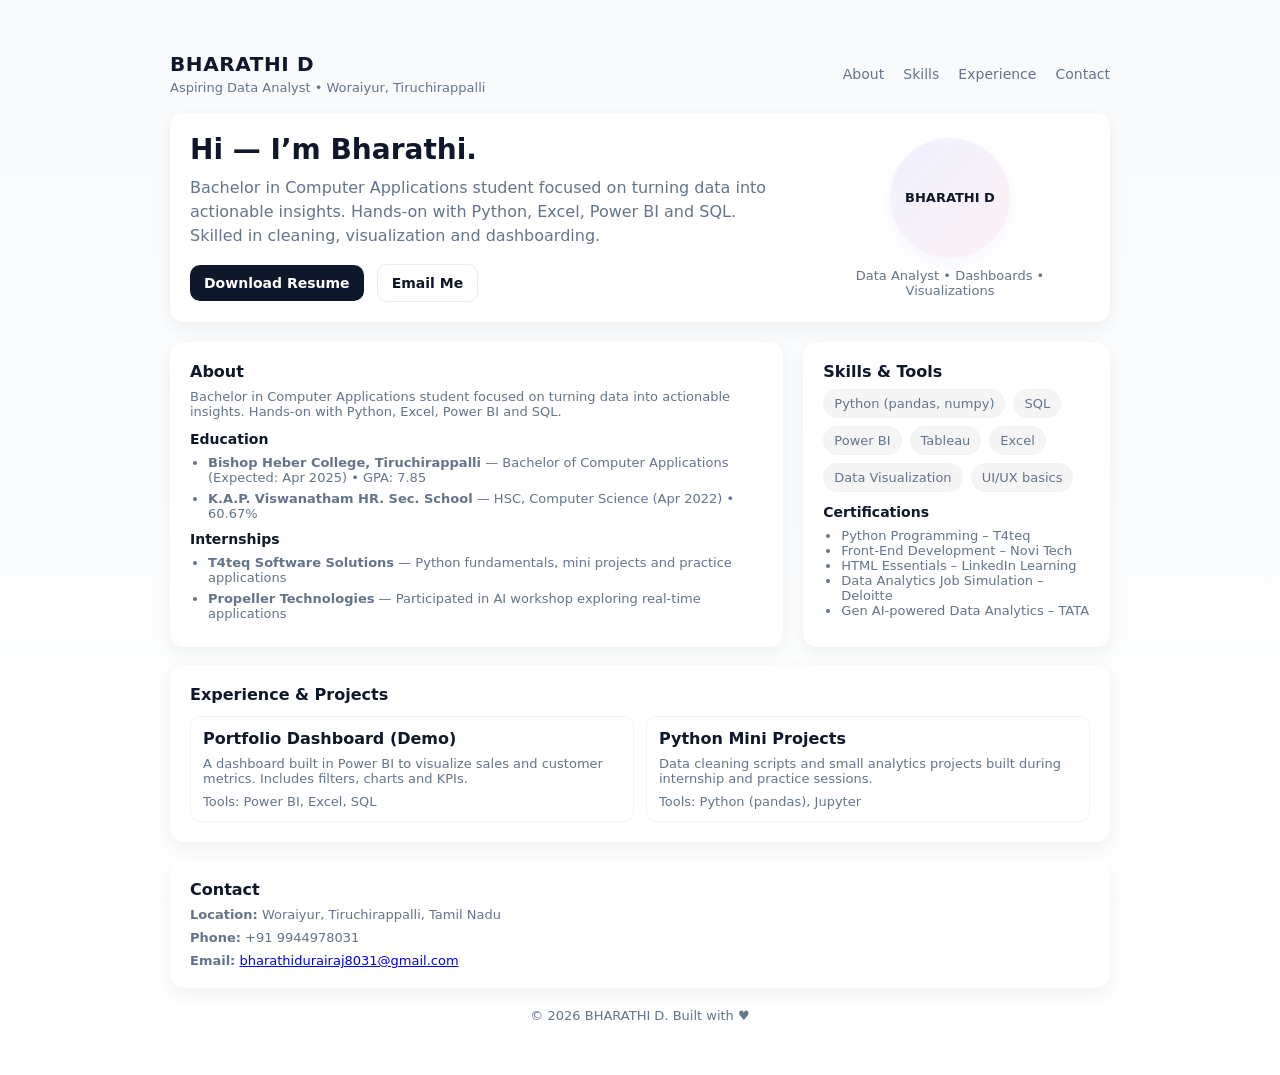
<file: bharathi_portfolio.html>
<!doctype html>
<html lang="en">
<head>
  <meta charset="utf-8" />
  <meta name="viewport" content="width=device-width,initial-scale=1" />
  <title>Bharathi D — Portfolio</title>
  <meta name="description" content="Bharathi D — Aspiring Data Analyst. Portfolio showcasing skills, projects and contact details."/>
  <style>
    :root{
      --bg:#f8fafc; --card:#ffffff; --muted:#64748b; --accent:#0f172a;
      --glass: rgba(15,23,42,0.04);
      font-family: Inter, ui-sans-serif, system-ui, -apple-system, "Segoe UI", Roboto, "Helvetica Neue", Arial;
    }
    *{box-sizing:border-box}
    body{margin:0;background:linear-gradient(180deg,var(--bg),#ffffff);color:var(--accent);-webkit-font-smoothing:antialiased}
    .container{max-width:980px;margin:32px auto;padding:20px}
    header{display:flex;justify-content:space-between;align-items:center;margin-bottom:18px}
    h1{font-size:20px;margin:0;font-weight:700;letter-spacing:0.6px}
    .sub{color:var(--muted);font-size:13px;margin-top:4px}
    nav a{margin-left:14px;color:var(--muted);text-decoration:none;font-size:14px}
    nav a:hover{text-decoration:underline}
    .card{background:var(--card);border-radius:14px;padding:20px;box-shadow:0 6px 18px rgba(2,6,23,0.06);transition:transform .28s ease,box-shadow .28s ease}
    .card:hover{transform:translateY(-4px)}
    .hero{display:grid;grid-template-columns:1fr 280px;gap:20px;align-items:center}
    .hero-left h2{font-size:28px;margin:0}
    .hero-left p{color:var(--muted);margin-top:10px;line-height:1.5}
    .btn{display:inline-block;padding:10px 14px;border-radius:10px;font-weight:600;text-decoration:none;font-size:14px}
    .btn-primary{background:#0f172a;color:#fff}
    .btn-ghost{border:1px solid #e6edf3;color:var(--accent);background:transparent}
    .avatar{width:120px;height:120px;border-radius:999px;display:flex;align-items:center;justify-content:center;background:linear-gradient(135deg,#eef2ff,#fff0f6);box-shadow:0 6px 18px rgba(99,102,241,0.06)}
    .avatar span{font-weight:700;font-size:13px;color:#0f172a}
    .grid-3{display:grid;grid-template-columns:2fr 1fr;gap:20px;margin-top:20px}
    .section-title{font-size:16px;font-weight:700;margin-bottom:8px}
    .small{font-size:13px;color:var(--muted)}
    ul{padding-left:18px;margin:6px 0}
    .chips{display:flex;flex-wrap:wrap;gap:8px}
    .chip{padding:6px 10px;border-radius:999px;border:1px solid #eef2f8;font-size:13px;color:var(--muted);background:var(--glass)}
    .projects{display:grid;grid-template-columns:1fr 1fr;gap:12px;margin-top:12px}
    .proj{border-radius:10px;padding:12px;border:1px solid #f1f5f9;background:#fff}
    footer{text-align:center;color:var(--muted);font-size:13px;margin-top:20px}
    /* responsive */
    @media (max-width:800px){
      .hero{grid-template-columns:1fr;gap:14px}
      .avatar{width:96px;height:96px}
      .grid-3{grid-template-columns:1fr;gap:12px}
      nav a{margin-left:8px}
      .projects{grid-template-columns:1fr}
    }
  </style>
</head>
<body>
  <div class="container">
    <header>
      <div>
        <h1>BHARATHI D</h1>
        <div class="sub">Aspiring Data Analyst • Woraiyur, Tiruchirappalli</div>
      </div>
      <nav>
        <a href="#about">About</a>
        <a href="#skills">Skills</a>
        <a href="#projects">Experience</a>
        <a href="#contact">Contact</a>
      </nav>
    </header>

    <main>
      <section class="card hero" id="home">
        <div class="hero-left">
          <h2>Hi — I’m Bharathi.</h2>
          <p>Bachelor in Computer Applications student focused on turning data into actionable insights. Hands-on with Python, Excel, Power BI and SQL. Skilled in cleaning, visualization and dashboarding.</p>
          <div style="margin-top:14px">
            <a class="btn btn-primary" href="BharathiResume.pdf" target="_blank" rel="noreferrer">Download Resume</a>
            <a class="btn btn-ghost" href="mailto:bharathidurairaj8031@gmail.com" style="margin-left:8px">Email Me</a>
          </div>
        </div>

        <div style="display:flex;flex-direction:column;align-items:center;gap:10px;justify-content:center">
          <div class="avatar"><span>BHARATHI D</span></div>
          <div class="small" style="text-align:center">Data Analyst • Dashboards • Visualizations</div>
        </div>
      </section>

      <section class="grid-3">
        <article class="card" id="about" style="min-height:180px">
          <div class="section-title">About</div>
          <div class="small">Bachelor in Computer Applications student focused on turning data into actionable insights. Hands-on with Python, Excel, Power BI and SQL.</div>

          <div style="margin-top:12px">
            <div class="section-title" style="font-size:14px">Education</div>
            <ul class="small">
              <li><strong>Bishop Heber College, Tiruchirappalli</strong> — Bachelor of Computer Applications (Expected: Apr 2025) • GPA: 7.85</li>
              <li style="margin-top:6px"><strong>K.A.P. Viswanatham HR. Sec. School</strong> — HSC, Computer Science (Apr 2022) • 60.67%</li>
            </ul>
          </div>

          <div style="margin-top:10px">
            <div class="section-title" style="font-size:14px">Internships</div>
            <ul class="small">
              <li><strong>T4teq Software Solutions</strong> — Python fundamentals, mini projects and practice applications</li>
              <li style="margin-top:6px"><strong>Propeller Technologies</strong> — Participated in AI workshop exploring real-time applications</li>
            </ul>
          </div>
        </article>

        <aside class="card" id="skills">
          <div class="section-title">Skills & Tools</div>
          <div class="chips" style="margin-top:8px">
            <div class="chip">Python (pandas, numpy)</div>
            <div class="chip">SQL</div>
            <div class="chip">Power BI</div>
            <div class="chip">Tableau</div>
            <div class="chip">Excel</div>
            <div class="chip">Data Visualization</div>
            <div class="chip">UI/UX basics</div>
          </div>

          <div style="margin-top:12px">
            <div class="section-title" style="font-size:14px">Certifications</div>
            <ul class="small" style="margin-top:6px">
              <li>Python Programming – T4teq</li>
              <li>Front-End Development – Novi Tech</li>
              <li>HTML Essentials – LinkedIn Learning</li>
              <li>Data Analytics Job Simulation – Deloitte</li>
              <li>Gen AI-powered Data Analytics – TATA</li>
            </ul>
          </div>
        </aside>
      </section>

      <section class="card" id="projects" style="margin-top:18px">
        <div class="section-title">Experience & Projects</div>

        <div class="projects">
          <div class="proj">
            <div style="font-weight:700">Portfolio Dashboard (Demo)</div>
            <div class="small" style="margin-top:8px">A dashboard built in Power BI to visualize sales and customer metrics. Includes filters, charts and KPIs.</div>
            <div class="small" style="margin-top:8px">Tools: Power BI, Excel, SQL</div>
          </div>

          <div class="proj">
            <div style="font-weight:700">Python Mini Projects</div>
            <div class="small" style="margin-top:8px">Data cleaning scripts and small analytics projects built during internship and practice sessions.</div>
            <div class="small" style="margin-top:8px">Tools: Python (pandas), Jupyter</div>
          </div>
        </div>
      </section>

      <section class="card" id="contact" style="margin-top:18px">
        <div class="section-title">Contact</div>
        <div style="margin-top:8px" class="small">
          <div><strong>Location:</strong> Woraiyur, Tiruchirappalli, Tamil Nadu</div>
          <div style="margin-top:8px"><strong>Phone:</strong> +91 9944978031</div>
          <div style="margin-top:8px"><strong>Email:</strong> <a href="mailto:bharathidurairaj8031@gmail.com">bharathidurairaj8031@gmail.com</a></div>
        </div>
      </section>

      <footer>
        © {YEAR} BHARATHI D. Built with ♥
      </footer>
    </main>
  </div>

  <script>
    // small script to set current year in footer
    document.addEventListener('DOMContentLoaded', function(){
      var footer = document.querySelector('footer');
      if(footer) footer.innerHTML = '© ' + new Date().getFullYear() + ' BHARATHI D. Built with ♥';
    });
  </script>
</body>
</html>
</file>
